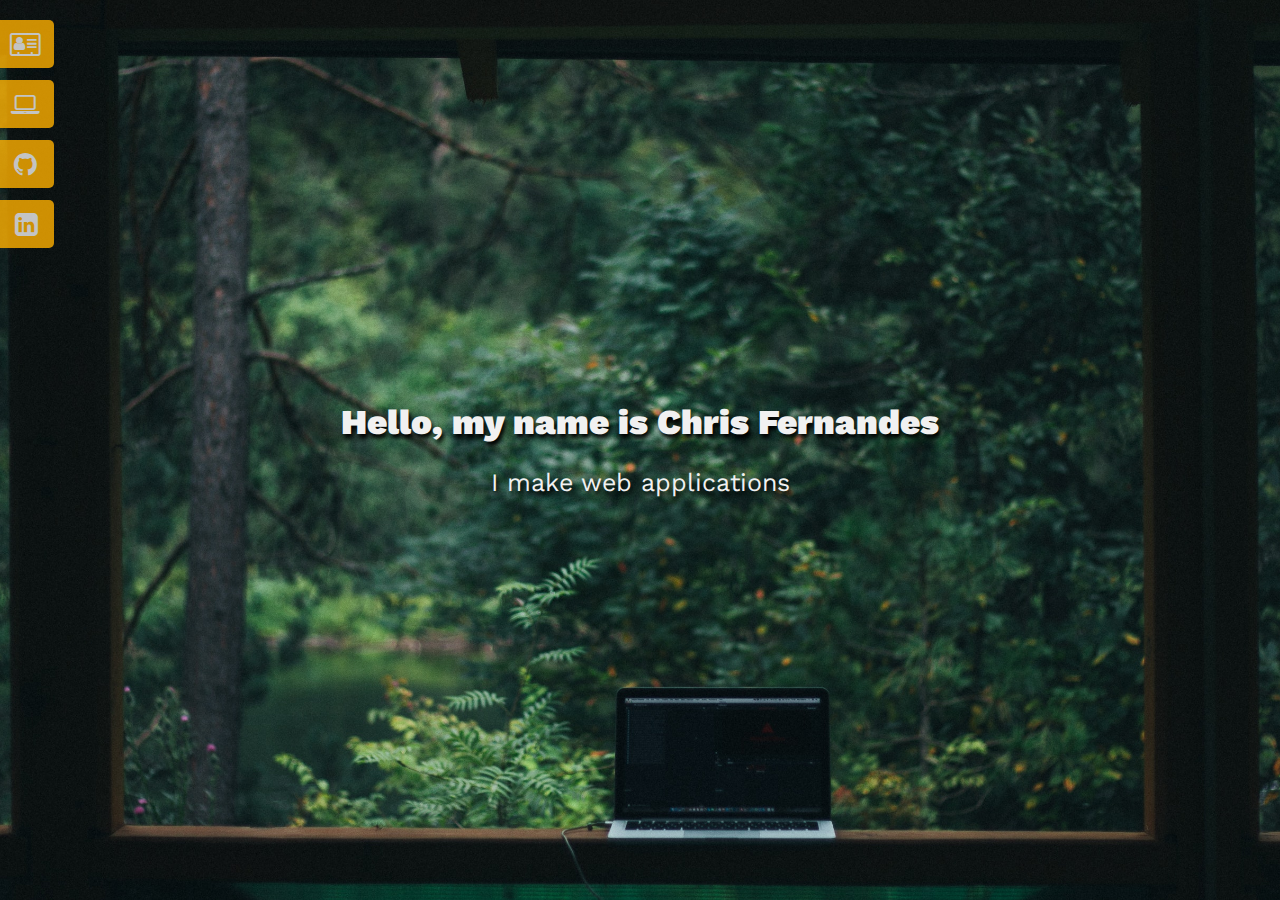
<file: index.html>
<!DOCTYPE html>
<html>
	<head>
		<title>Chris Fernandes</title>
		<link rel="icon" type="image/png" href="images/titleicon.png">
		<link rel="stylesheet" type="text/css" href="style.css">
		<link href="https://fonts.googleapis.com/css?family=Work+Sans" rel="stylesheet">
		<link rel="stylesheet" href="https://cdnjs.cloudflare.com/ajax/libs/font-awesome/4.7.0/css/font-awesome.min.css">
	</head>
	<body>
		<div class="image">
			<div class="sidenav">
				<a href="about.html" id="about">About<i id="about-icon" class="fa fa-address-card-o fa-lg"></i></a>
				<a href="projects.html" id="projects">Projects<i id="project-icon" class="fa fa-laptop fa-lg"></i></a>
				<a href="https://github.com/ChrisMFernandes" id="github" target="_blank">GitHub<i id="github-icon" class="fa fa-github fa-lg"></i></a>
				<a href="https://www.linkedin.com/in/chrismfernandes" id="linkedin" target="_blank">LinkedIn<i id="linkedin-icon" class="fa fa-linkedin-square fa-lg"></i></a>
			</div>
			<div class="image-text">
				<h1><b>Hello, my name is Chris Fernandes</b></h1>
				<p>I make web applications</p>
			</div>
		</div>
		<script type="text/javascript" src="main.js"></script>
	</body>
</html>
</file>
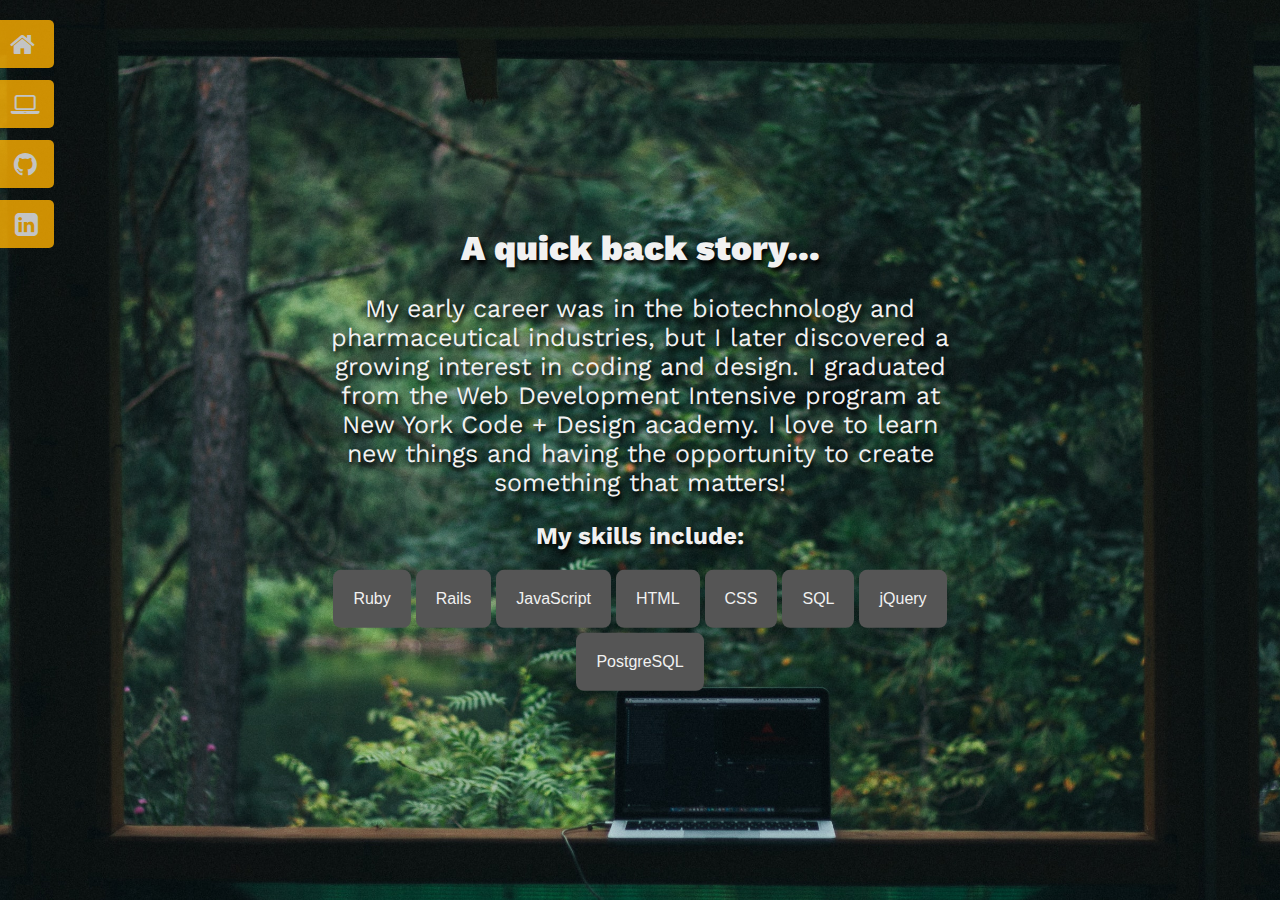
<file: about.html>
<!DOCTYPE html>
<html>
	<head>
		<title>About Me</title>
		<link rel="icon" type="image/png" href="images/titleicon.png">
		<link rel="stylesheet" type="text/css" href="style.css">
		<link href="https://fonts.googleapis.com/css?family=Work+Sans" rel="stylesheet">
		<link rel="stylesheet"
  href="https://cdnjs.cloudflare.com/ajax/libs/animate.css/3.5.2/animate.min.css">
		<link rel="stylesheet" href="https://cdnjs.cloudflare.com/ajax/libs/font-awesome/4.7.0/css/font-awesome.min.css">
	</head>
	<body>
		<div class="image">
			<div class="sidenav">
				<a href="index.html" id="home">Home<i id="home-icon" class="fa fa-home fa-lg"></i></a>
				<a href="projects.html" id="projects">Projects<i id="project-icon" class="fa fa-laptop fa-lg"></i></a>
				<a href="https://github.com/ChrisMFernandes" id="github" target="_blank">GitHub<i id="github-icon" class="fa fa-github fa-lg"></i></a>
				<a href="https://www.linkedin.com/in/chrismfernandes" id="linkedin" target="_blank">LinkedIn<i id="linkedin-icon" class="fa fa-linkedin-square fa-lg"></i></a>
			</div>
			<div class="image-text">
				<h1><b>A quick back story...</b></h1>
				<p> My early career was in the biotechnology and pharmaceutical industries, but I later discovered a growing interest in coding and design. I graduated from the Web Development Intensive program at New York Code + Design academy. I love to learn new things and having the opportunity to create something that matters!</p>
				<h2 id="skills">My skills include:</h2>
				<button class="animated fadeInLeftBig">Ruby</button>
				<button class="animated fadeInLeftBig">Rails</button>
				<button class="animated fadeInLeftBig">JavaScript</button>
				<button class="animated fadeInLeftBig">HTML</button>
				<button class="animated fadeInRightBig">CSS</button>
				<button class="animated fadeInRightBig">SQL</button>
				<button class="animated fadeInRightBig">jQuery</button>
				<button class="animated fadeInRightBig">PostgreSQL</button>
			</div>
		</div>
		<script type="text/javascript" src="main.js"></script>
	</body>
</html>
</file>
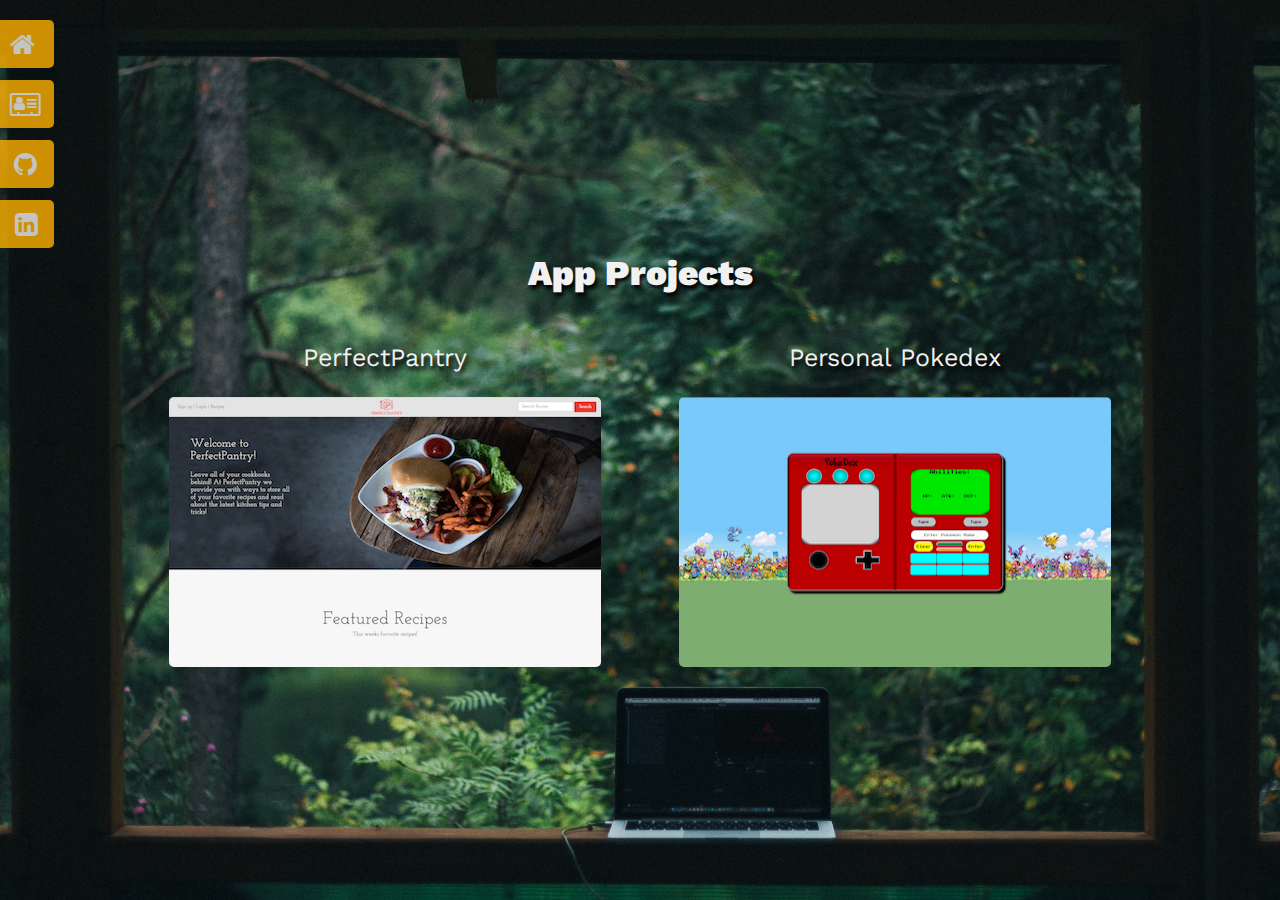
<file: projects.html>
<!DOCTYPE html>
<html>
	<head>
		<title>Chris Fernandes</title>
		<link rel="icon" type="image/png" href="images/titleicon.png">
		<link rel="stylesheet" type="text/css" href="style.css">
		<link href="https://fonts.googleapis.com/css?family=Work+Sans" rel="stylesheet">
		<link rel="stylesheet" href="https://cdnjs.cloudflare.com/ajax/libs/font-awesome/4.7.0/css/font-awesome.min.css">
	</head>
	<body>
		<div class="image">
			<div class="sidenav">
				<a href="index.html" id="home">Home<i id="home-icon" class="fa fa-home fa-lg"></i></a>
				<a href="about.html" id="about-pro">About<i id="about-icon" class="fa fa-address-card-o fa-lg"></i></a>
				<a href="https://github.com/ChrisMFernandes" id="github" target="_blank">GitHub<i id="github-icon" class="fa fa-github fa-lg"></i></a>
				<a href="https://www.linkedin.com/in/chrismfernandes" id="linkedin" target="_blank">LinkedIn<i id="linkedin-icon" class="fa fa-linkedin-square fa-lg"></i></a>
			</div>
				<div class="image-text">
					<h1><b>App Projects</b></h1>
					
					<div class="project-wrapper">
							<div id="perfectpantry">
								<p id="perfectpantry-text">PerfectPantry</p>
								<img class="myImg" src="images/perfectpantry.png" alt="My PerfectPantry App!" data-name="PerfectPantry" data-description="An application built in Ruby on Rails and Bootstrap. The purpose of PerfectPantry is to store and search favorite recipes as well as read articles about cooking tips and tricks." data-repo="https://github.com/ChrisMFernandes/perfectpantry">
							</div>
							<div id="pokedex">
								<p id="pokedex-text">Personal Pokedex</p>
								<img class="myImg" src="images/mypokedex.png" alt="My Pokedex App!" data-name="Pokedex" data-description="An application built with HTML, CSS, and JavaScript. Built as a fun project to test AJAX and CSS Grid. The purpose of the application is to show data from the original 151 pokemon." data-repo="https://github.com/ChrisMFernandes/pokedex">
							</div>
					</div>

				</div>
		</div>
			<div id="myModal" class="modal">
  				<span class="close">&times;</span>
  				<img class="modal-content" id="img01">
  				<div id="caption">
  					<h2 id="caption-title"></h2>
  					<p id="caption-description"></p>
  					<a id="caption-url" href="#" target="_blank">Check out my GitHub repo</a>
  				</div>
			</div>
		<script type="text/javascript" src="main.js"></script>
	</body>
</html>
</file>
<file: style.css>
body, html {
    height: 100%;
    margin: 0;
}

h1 {
	font-size: 35px;
}

p {
	font-size: 25px;
}

button {
	background-color: #555555;
	border-radius: 8px;
	border: none;
    color: #f1f1f1;
    padding: 20px;
    text-align: center;
    font-size: 16px;
    transition-duration: 0.8s;
    margin-bottom: 5px;
}

button:hover {
	background-color: #ffb000;
	color: #f1f1f1;
    transform: rotateY(360deg);
    box-shadow: 2px 2px 8px #000;
}

.sidenav a {
	font-family: 'Work Sans', sans-serif;
    position: absolute;
    left: -120px;
    transition: 0.3s;
   	padding: 12px;
   	width: 150px;
    text-decoration: none;
    font-size: 20px;
    color: #f1f1f1;
    border-radius: 0 5px 5px 0;
}

.sidenav a:hover {
    left: 0;
}

.image {
	background-image: url("images/woods.jpeg");
    height: 100%;
    display: flex;
    background-position: center;
    background-repeat: no-repeat;
    background-size: cover;
    position: relative;
}	

.image-text {
	/* width: 80%; */
  	font-family: 'Work Sans', sans-serif;
  	text-align: center;
  	position: absolute;
  	top: 50%;
  	left: 50%;
  	transform: translate(-50%, -50%);
  	color: #f1f1f1;
    text-shadow: 2px 4px 4px #000;
}

.project-wrapper {
	width: 1020px;
	display: flex;
	flex-wrap: nowrap;
	justify-content: space-around;
}

.modal {
    display: none;
    position: fixed;
    z-index: 1;
    padding-top: 100px;
    left: 0;
    top: 0;
    width: 100%;
    height: 100%;
    overflow: auto;
	background-color: #000; 
    background-color: #0009;
}

.modal-content {
    margin: auto;
    display: block;
    width: 80%;
    max-width: 700px;
}

.modal-content, #caption {    
    animation-name: zoom;
    animation-duration: 0.8s;
}

.close {
    position: absolute;
    top: 15px;
    right: 35px;
	color: #ffb000;
    font-size: 40px;
    font-weight: bold;
    transition: 0.3s;
}

.close:hover,
.close:focus {
    color: #f1f1f1;
    text-decoration: none;
    cursor: pointer;
}

.feature-text {
    display: none;
}

#caption {
    font-family: 'Work Sans', sans-serif;
    margin: auto;
    display: block;
    width: 80%;
    max-width: 700px;
    text-align: center;
    color: #f1f1f1;
    padding: 10px 0;
    height: 150px;
}

.myImg {
    border-radius: 5px;
    cursor: pointer;
    transition: 0.3s;
}

.myImg:hover {
    opacity: 0.8;
    box-shadow: 5px 10px 8px #000;
}

.animated {
    animation-delay: 0.2s;
    animation-duration: 2s !important;
}

#skills {
    animation-name: illuminate;
    animation-delay: 0.1s;
    animation-duration: 1s;
    /* opacity: 0; */
}

#caption-url:link {
    color: #FFB000;
}

#caption-url:visited {
    color: #FFB000;
}

#caption-url:hover {
    border-bottom: 1px solid;     
    background: #FFB000;
    color: #f1f1f1;
}

#caption-description {
    font-size: 18px;
}

#home-icon {
	margin-left: 60px;
}

#about-icon {
	margin-left: 60px;
}

#project-icon {
	margin-left: 40px;
}

#github-icon {
	margin-left: 55px;
}

#linkedin-icon {
	margin-left: 40px;
}

#home {
    top: 20px;
    background-color: #FFB000;
    opacity: .8;
}

#about {
	top: 20px;
    background-color: #FFB000;
    opacity: .8;
}

#about-pro {
	top: 80px;
    background-color: #FFB000;
    opacity: .8;
}

#projects {
    top: 80px;
    background-color: #FFB000;
    opacity: .8;
}

#github {
    top: 140px;
    background-color: #FFB000;
    opacity: .8;
}

#linkedin {
	top: 200px;
	background-color: #FFB000;
    opacity: .8;
}

@keyframes zoom {
    from {
        transform:scale(0)
} 
    to {
        transform:scale(1)
    }
}

/* @keyframes illuminate {
    0 {
        opacity: 0;

    }

    25% {
        opacity: 1;
        color: #f1f1f1;
        text-shadow: 2px 4px 4px #000;

    }
    
    50% {
        opacity: 0.5;
        color: #555555;
    }

    75% {
        opacity: 0;
        color: #f1f1f1;
        text-shadow: 2px 4px 4px #000;
    }

    100% {
        opacity: 1;
        color: #f1f1f1;
        text-shadow: 2px 4px 4px #000;
    }
} */

@media screen and (max-width: 992px) {
    h1 {
        font-size: 20px;
    }
    
    p {
        font-size: 15px;
    }

    h2 {
        font-size: 20px;
    }

    button {
        height: 50px;
        font-size: 15px;
        padding: 2px;
    }

    .project-wrapper {
        flex-direction: column;
    }

}
</file>
